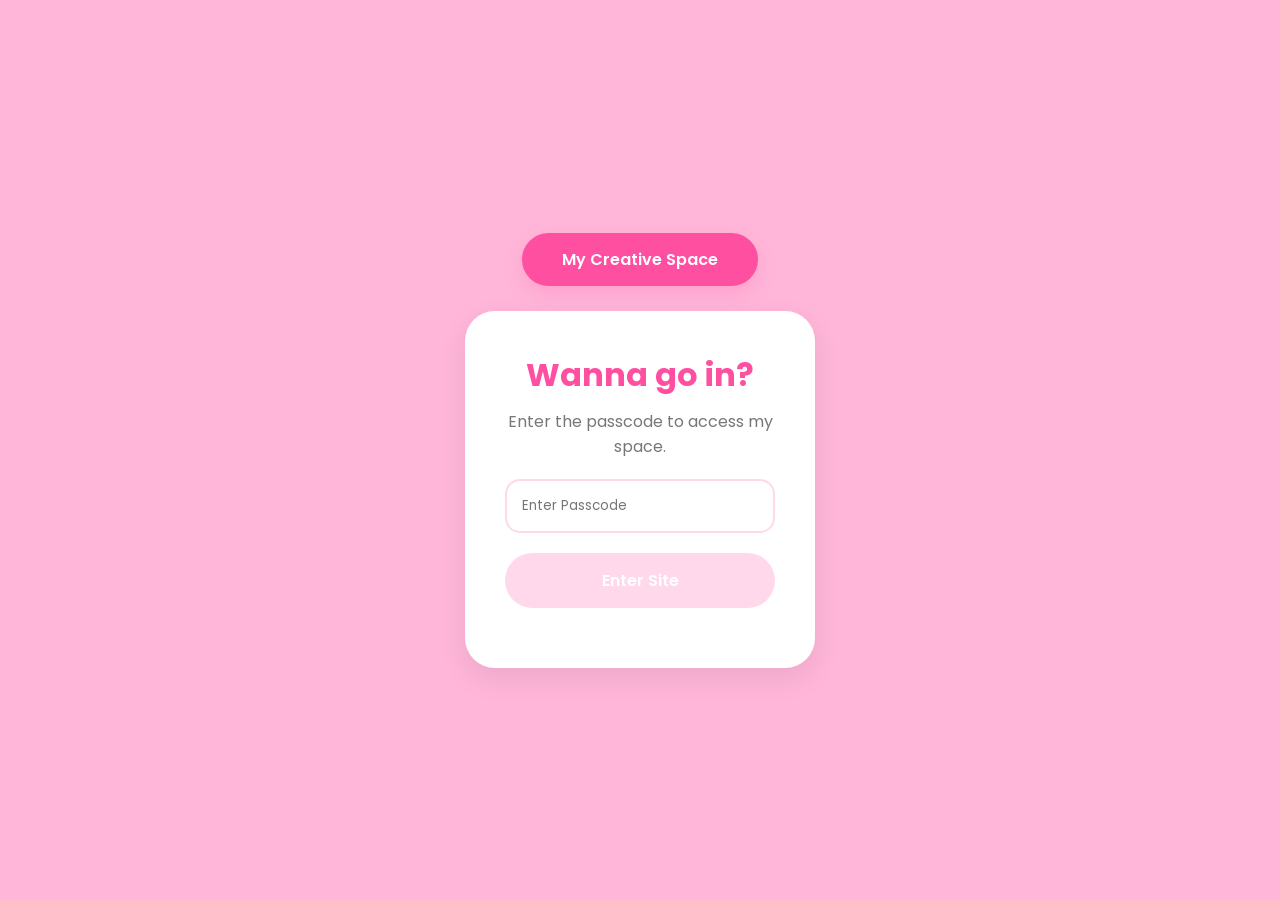
<file: index.html>
<!DOCTYPE html>
<html lang="en">
<head>
<meta charset="UTF-8">
<meta name="viewport" content="width=device-width, initial-scale=1.0">

<title>Login</title>

<link href="https://fonts.googleapis.com/css2?family=Poppins:wght@300;400;500;600;700&display=swap" rel="stylesheet">

<window.location.href = "portfolio.html";>
    
<link rel="stylesheet" href="index.css">

</head>

<body>

<div class="login-container">

    <div class="ribbon">
         My Creative Space 
    </div>

    <div class="login-card">

        <h1>Wanna go in?</h1>
        <p>Enter the passcode to access my space.</p>

        <input type="password" id="password" placeholder="Enter Passcode">

        <button id="enterBtn" onclick="checkPassword()">
            Enter Site
        </button>

        <p id="error"></p>

    </div>

</div>


<script>

function checkPassword(){

    let password =
    document.getElementById("password").value;

    if(password === "projsainteg"){

        window.location.href = "index.html";

    }else{

        document.getElementById("error").innerHTML =
        "Incorrect passcode.";

    }

}

</script>

<script>

const passcode = document.getElementById("password");
const enterBtn = document.getElementById("enterBtn");

passcode.addEventListener("input", function(){

    if(passcode.value.length >= 9){
        enterBtn.classList.add("active");
    }
    else{
        enterBtn.classList.remove("active");
    }

});

function checkPassword(){

    if(passcode.value.length < 8){
        alert("Entry must be at least 11 characters!");
        return;
    }

    if(passcode.value === "projsainteg"){
        window.location.href = "index.html";
    }
    else{
        alert("Wrong password! Try again hehe.");
    }

}

</script>

</body>
</html>
</file>
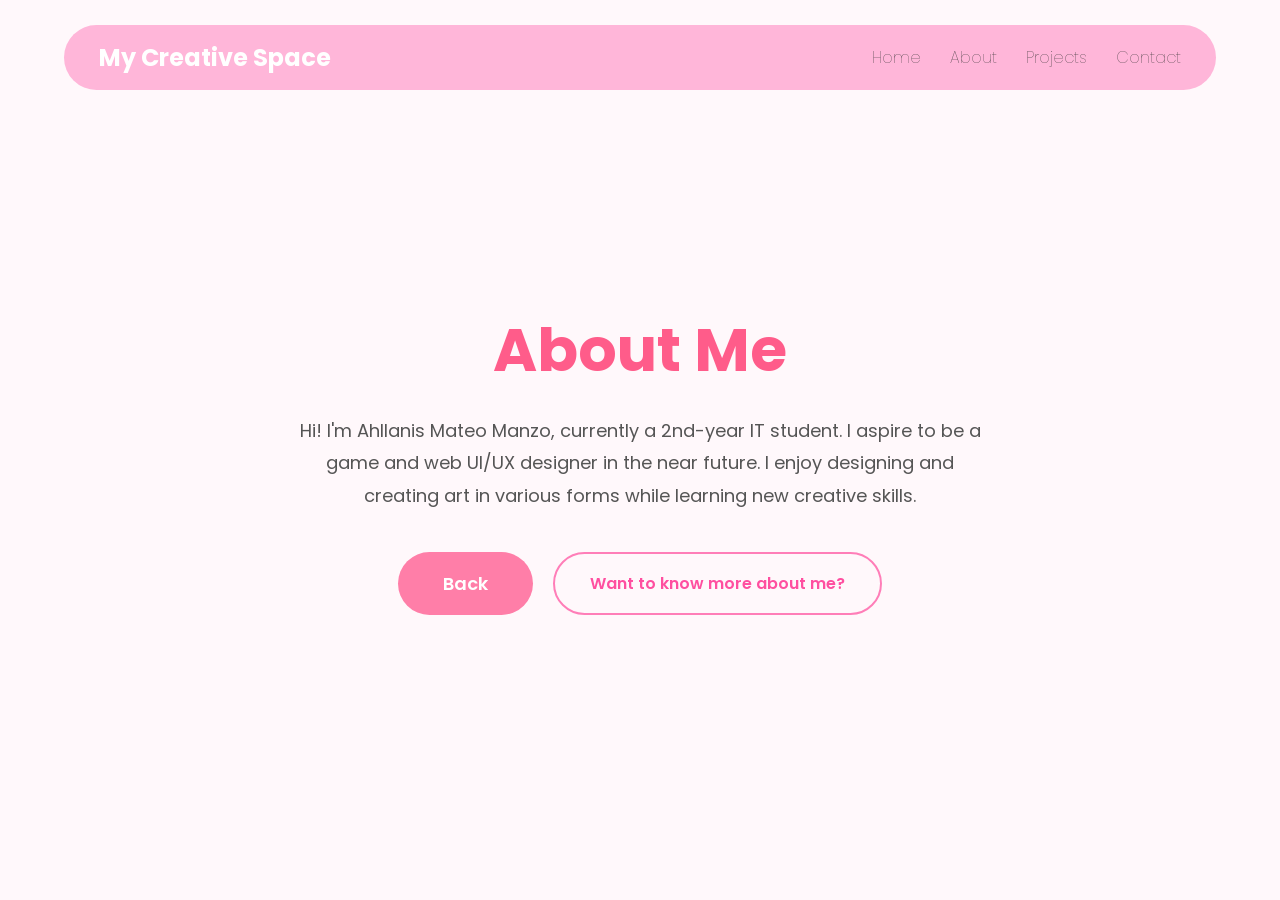
<file: about.html>
<!DOCTYPE html>
<html lang="en">
<head>
<meta charset="UTF-8">
<meta name="viewport" content="width=device-width, initial-scale=1.0">
<title>About Me</title>

<style>
@import url('https://fonts.googleapis.com/css2?family=Poppins:wght@300;400;500;600;700&display=swap');

*{
    margin:0;
    padding:0;
    box-sizing:border-box;
    font-family:'Poppins', sans-serif;
}
      
    nav{
        width:90%;
        margin:25px auto;
        background:#ffb6d9;
        border-radius:50px;
        padding:15px 35px;

        display:flex;
        justify-content:space-between;
        align-items:center;
    }

    .back-btn {
    background: #ffb6d9;
    color: white;
    border: none;
    padding: 12px 25px;
    border-radius: 30px;
    font-size: 16px;
    font-weight: 600;
    cursor: pointer;
    transition: 0.3s;
    }

    .back-btn:hover {
    background: #ff9ac9;
    transform: translateY(-2px);
    }

    .btn{
        text-decoration:none;
        padding:17px 35px;
        border-radius:40px;
        font-weight:600;
        transition:0.3s;
    }

    .secondary{
        border:2px solid #ff7eb8;
        color:#ff4fa0;
    }

    .secondary:hover{
        background:#ffd9eb;
    }

    .logo{
        font-size:24px;
        font-weight:700;
        color:#ffffff;
    }

    .nav-links a{
        text-decoration:none;
        color: #333;
        margin-left:25px;
        font-weight:100;

    }

    .nav-links a:hover{
        color:#ff4fa0;
    }


    *{
        margin:0;
        padding:0;
        box-sizing:border-box;
        font-family:'Poppins', sans-serif;
    }

    body{
        background:#fff8fb;
    }

    .about{
        width:90%;
        padding-top: 60px;
        margin:auto;
        min-height:70vh;

        display:flex;
        align-items:center;
        justify-content:center;
    }

    .about-container{
        max-width:700px;
        text-align:center;
        position:relative;
    }

    .about-container h1{
        font-size:60px;
        color:#ff5c8a;
        margin-bottom:20px;
    }

    .about-container p{
        font-size:18px;
        line-height:1.8;
        color:#555;
        margin-bottom:40px;
    }

    .project-btn{
        display:inline-block;

        background:#ff7ea8;
        color:white;

        text-decoration:none;

        padding:18px 45px;

        border-radius:50px;

        font-size:18px;
        font-weight:600;

        transition:0.3s;
    }

    .button-group{
        display:flex;
        gap:20px;
        justify-content:center;
        align-items:center;
    }

    .project-btn:hover{
        transform:translateY(-5px);
    }


    @media(max-width:900px){

        .hero{
            flex-direction:column-reverse;
            text-align:center;
            padding-top:40px;
        }

        h1{
            font-size:42px;
        }

        .description{
            margin:auto;
            margin-bottom:30px;
        }

        .buttons{
            justify-content:center;
        }

        .circle{
            width:280px;
            height:280px;
        }

        .profile{
            width:260px;
        }
    }

    @media (max-width: 768px){

nav{
    width:95%;
    margin:15px auto;
    padding:15px 15px;
    border-radius:35px;

    display:flex;
    flex-direction:column;
    align-items:center;

    position: relative;
    z-index: 9999;
}

.logo{
    font-size:1.5rem;
    color:#ff4f9d;
    text-align:center;
    margin-bottom:15px;
}

.nav-links{
    display:flex;
    justify-content:center;
    gap:15px;

    width:90%;
    max-width:300px;

    padding:18px 15px;

    background:#fff;
    border-radius:30px;
}

.nav-links a{
    font-size:0.85rem;
    color:#333;
    margin-left:0;
}

.hero{
    flex-direction:column-reverse;
    text-align:center;
    min-height: auto;
}

h1{
    font-size:2rem;
}

.about{
    margin-top: -138px;
}

.description{
    font-size:0.95rem;
    max-width:100%;
}

.buttons{
    flex-direction:column;
    align-items:center;
}

.btn{
    width:220px;
}

.profile{
    width:230px;
    left:0;
    transform:none;
}

.circle{
    width:260px;
    height:260px;
}

.card1{
    top:20px;
    right:0;
    font-size:12px;
}

.card2{
    bottom:30px;
    left:0;
    font-size:12px;
}



.nav-links{
    background:#ffd9ea;
    border-radius:20px; 
    padding:12px 20px;
    
    display:flex;
    justify-content:center;
    align-items:center;
    gap:18px;

    width:85%;
    max-width:350px;
}


.nav-links a{
    text-decoration:none;
    color:#333;
    font-size:0.9rem;
    font-weight:200;
}
    }


</style>
</head>

<body>

<nav>

    <div class="logo">My Creative Space</div>

    <div class="nav-links">
        <a href="portfolio.html">Home</a>
        <a href="about.html">About</a>
        <a href="projsnanis.html">Projects</a>
        <a href="contacts.html">Contact</a>
    </div>

</nav>


<section class="about">

<div class="about-container">

<div class="circle"></div>

<h1>About Me</h1>

<p>
Hi! I'm Ahllanis Mateo Manzo, currently a 2nd-year IT student. I aspire to be a game 
and web UI/UX designer in the near future. I enjoy designing and creating art in various
forms while learning new creative skills.
</p>

<div class="button-group">
    <a href="index.html" class="project-btn">
    Back
    </a>

    <a href="moreme.html" class="btn secondary">
    Want to know more about me?
    </a>
</div>

</div>

</section>

</body>
</html>
</file>
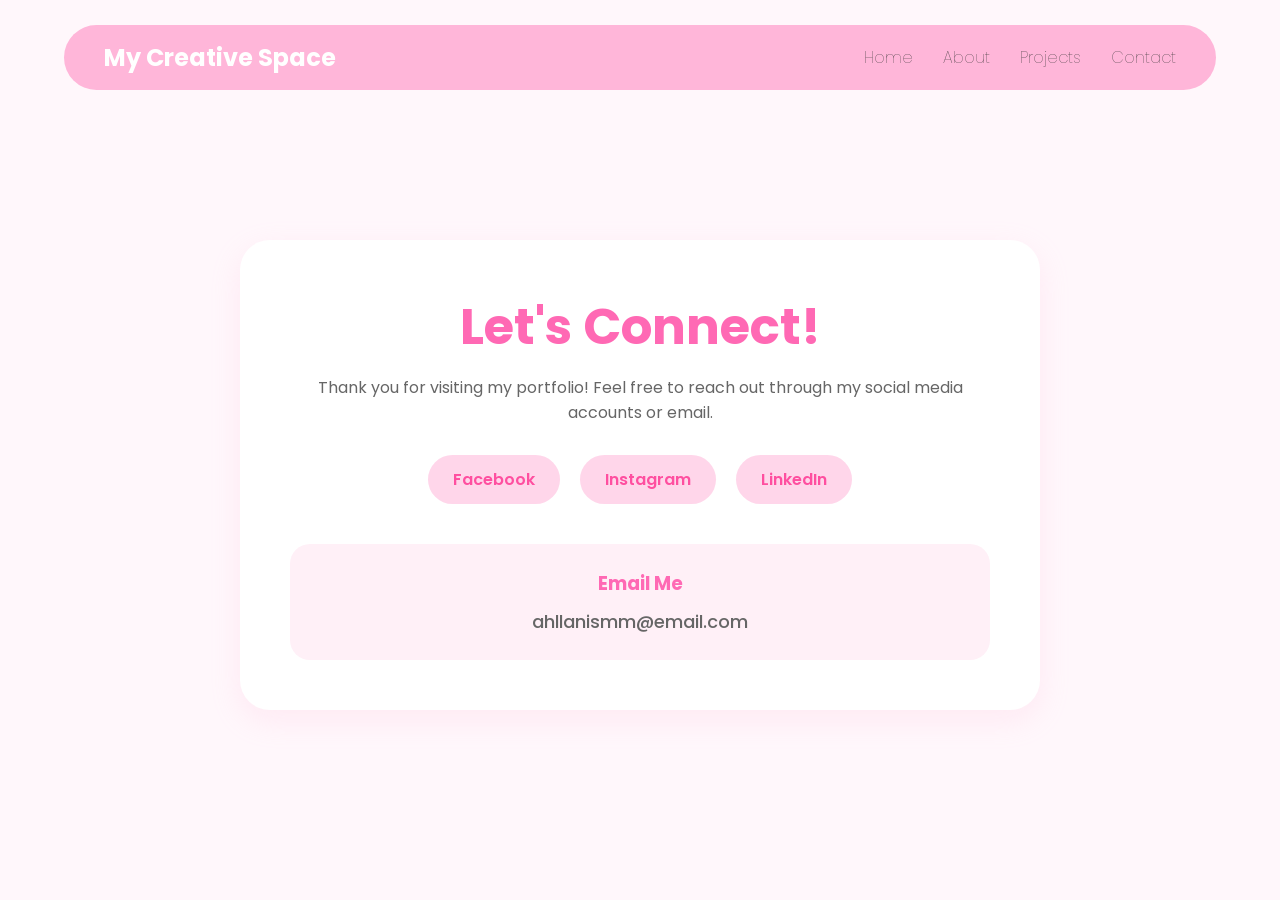
<file: contacts.html>
<!DOCTYPE html>
<html lang="en">
<head>
<meta charset="UTF-8">
<meta name="viewport" content="width=device-width, initial-scale=1.0">

<title>Contact | Ahllanis' Portfolio</title>

<style>

    @import url('https://fonts.googleapis.com/css2?family=Poppins:wght@300;400;500;600;700&display=swap');

    *{
        margin:0;
        padding:0;
        box-sizing:border-box;
        font-family:'Poppins',sans-serif;
    }

    body{
        background:#fff7fb;
        color:#333;
    }



    nav{
        width:90%;
        margin:25px auto;
        background:#ffb6d9;
        padding:15px 40px;
        border-radius:50px;

        display:flex;
        justify-content:space-between;
        align-items:center;
    }

    .logo{
        font-size:24px;
        font-weight:700;
        color:white;
    }

    nav ul{
        display:flex;
        list-style:none;
        gap:30px;
    }


    nav a{
        text-decoration:none;
        color: #333;
        font-weight:100;
    }

    .nav-links a:hover{
            color:#ff4fa0;
        }

    .contact{
        min-height:80vh;

        display:flex;
        justify-content:center;
        align-items:center;

        padding:50px;
    }

    .contact-box{
        background:white;
        padding:50px;
        border-radius:30px;
        width:800px;
        text-align:center;

        box-shadow:0 10px 30px rgba(255,182,217,0.2);
    }

    .contact-box h1{
        font-size:50px;
        color:#ff69b4;
        margin-bottom:10px;
    }

    .contact-box p{
        color:#666;
        margin-bottom:30px;
    }



    .socials{
        display:flex;
        justify-content:center;
        gap:20px;
        flex-wrap:wrap;
        margin-bottom:40px;
    }

    .socials a{
        text-decoration:none;
        background:#ffd6ea;
        color:#ff4fa0;

        padding:12px 25px;
        border-radius:30px;
        font-weight:600;

        transition:0.3s;
    }

    .socials a:hover{
        background:#ff69b4;
        color:white;
    }



    .email-card{
        background:#fff0f7;
        padding:25px;
        border-radius:20px;
    }

    .email-card h3{
        color:#ff69b4;
        margin-bottom:10px;
    }

    .email-card p{
        margin:0;
        font-size:18px;
        font-weight:500;
    }

    @media(max-width:900px){

        .hero{
            flex-direction:column-reverse;
            text-align:center;
            padding-top:40px;
        }

        h1{
            font-size:42px;
        }

        .description{
            margin:auto;
            margin-bottom:30px;
        }

        .buttons{
            justify-content:center;
        }

        .circle{
            width:280px;
            height:280px;
        }

        .profile{
            width:260px;
        }
    }

    @media (max-width: 768px){

nav{
    width:95%;
    margin:15px auto;
    padding:15px 15px;
    border-radius:35px;

    display:flex;
    flex-direction:column;
    align-items:center;
}

.logo{
    font-size:1.5rem;
    color:#ff4f9d;
    text-align:center;
    margin-bottom:15px;
}


.nav-links a{
    font-size:0.85rem;
    color:#333;
    margin-left:0;

    text-decoration:none;
    font-weight:300;
}

.hero{
    flex-direction:column-reverse;
    text-align:center;
    padding-top:20px;
}

h1{
    font-size:2rem;
}

.description{
    font-size:0.95rem;
    max-width:100%;
}

.buttons{
    flex-direction:column;
    align-items:center;
}

.btn{
    width:220px;
}

.profile{
    width:230px;
    left:0;
    transform:none;
}

.circle{
    width:260px;
    height:260px;
}

.card1{
    top:20px;
    right:0;
    font-size:12px;
}

.card2{
    bottom:30px;
    left:0;
    font-size:12px;
}

.nav-links{
    background:#ffd9ea;
    border-radius:20px; 
    padding:12px 20px;
    
    display:flex;
    justify-content:center;
    align-items:center;

    width:85%;
    max-width:350px;
}

nav ul{
    padding: 0;
    margin:0 ;
    gap: 17px;
}

    }
   
   

</style>
</head>
<body>

<nav>
    <div class="logo">My Creative Space</div>

     <div class="nav-links">
    <ul>
        <li><a href="portfolio.html">Home</a></li>
        <li><a href="about.html">About</a></li>
        <li><a href="projsnanis.html">Projects</a></li>
        <li><a href="contact.html">Contact</a></li>
    </ul>
    </div>

</nav>

<section class="contact">

<div class="contact-box">

<h1>Let's Connect!</h1>

<p>
Thank you for visiting my portfolio! Feel free to reach out
through my social media accounts or email.
</p>

<div class="socials">

<a href="https://www.facebook.com/share/18j9TPsdv8/" target="_blank">Facebook</a>

<a href="https://www.instagram.com/calgenthi?igsh=MWJ4OTZzYmhuazRrZA==" target="_blank">Instagram</a>

<a href="https://linkedin.com/in/ahllanis-manzo-103289369">LinkedIn</a>

</div>

<div class="email-card">

<h3>Email Me</h3>

<p>ahllanismm@email.com</p>

</div>

</div>

</section>

</body>
</html>
</file>
<file: index.css>
*{
    margin:0;
    padding:0;
    box-sizing:border-box;
    font-family:'Poppins',sans-serif;
}

body{
    background:#ffb6d9;
    min-height:100vh;

    display:flex;
    justify-content:center;
    align-items:center;
}

.login-container{
    text-align:center;
}

.ribbon{

    background:#ff4fa0;
    color:white;

    padding:14px 40px;

    border-radius:50px;

    display:inline-block;

    margin-bottom:25px;

    font-weight:600;

    box-shadow:0 8px 20px rgba(255,79,160,.2);
}

.login-card{

    width:350px;

    background:white;

    padding:40px;

    border-radius:30px;

    box-shadow:0 10px 30px rgba(0,0,0,.08);
}

.login-card h1{

    color:#ff4fa0;
    margin-bottom:10px;
}

.login-card p{

    color:#777;
    margin-bottom:20px;
}

input{

    width:100%;
    padding:15px;

    border:2px solid #ffd9eb;

    border-radius:15px;

    outline:none;

    margin-bottom:20px;
}

input:focus{

    border-color:#ff4fa0;
}

button{

    width:100%;

    padding:15px;

    border:none;

    border-radius:15px;

    background:#ffb6d9;

    color:white;

    font-size:16px;

    font-weight:600;

    cursor:pointer;

    transition:.3s;
}

button:hover{

    background:#ff4fa0;
}

#error{

    margin-top:15px;
    color:#ff4fa0;
    font-size:14px;
}

#enterBtn{
    background:#ffd9eb;
    color:white;
    border:none;
    padding:15px 30px;
    border-radius:30px;
    font-weight:600;
    cursor:not-allowed;
    transition:0.3s;
}

#enterBtn.active{
    background:#ff4fa0;
    cursor:pointer;
    box-shadow:0 5px 15px rgba(255,79,160,0.3);
}
</file>
